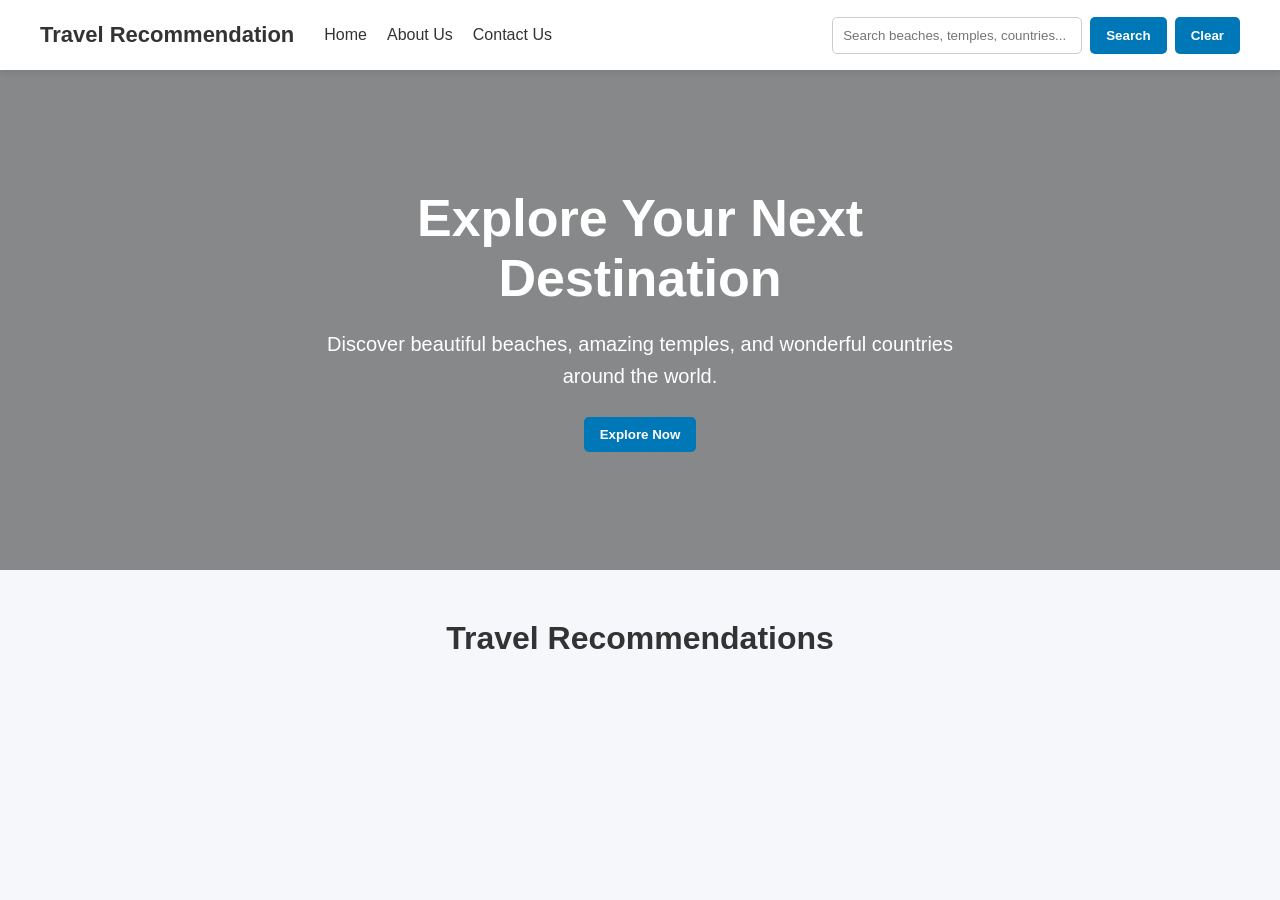
<file: index.html>
<!DOCTYPE html>
<html lang="en">
<head>
    <meta charset="UTF-8">
    <meta name="viewport" content="width=device-width, initial-scale=1.0">
    <title>Travel Recommendation</title>
    <link rel="stylesheet" href="style.css">
</head>

<body>

    <nav>
        <div class="logo">Travel Recommendation</div>

        <div class="nav-links">
            <a href="index.html">Home</a>
            <a href="about.html">About Us</a>
            <a href="contact.html">Contact Us</a>
        </div>

        <div class="search-box">
            <input
                type="text"
                id="searchInput"
                placeholder="Search beaches, temples, countries..."
            >

            <button id="searchBtn">Search</button>
            <button id="clearBtn">Clear</button>
        </div>
    </nav>

    <main>

        <section class="hero">
            <div class="hero-content">
                <h1>Explore Your Next Destination</h1>

                <p>
                    Discover beautiful beaches, amazing temples,
                    and wonderful countries around the world.
                </p>

                <button>Explore Now</button>
            </div>
        </section>

        <section class="recommendations">
            <h2>Travel Recommendations</h2>

            <div id="recommendationContainer">
                <!-- Recommendations will appear here -->
            </div>
        </section>

    </main>

    <script src="script.js"></script>

</body>
</html>
</file>
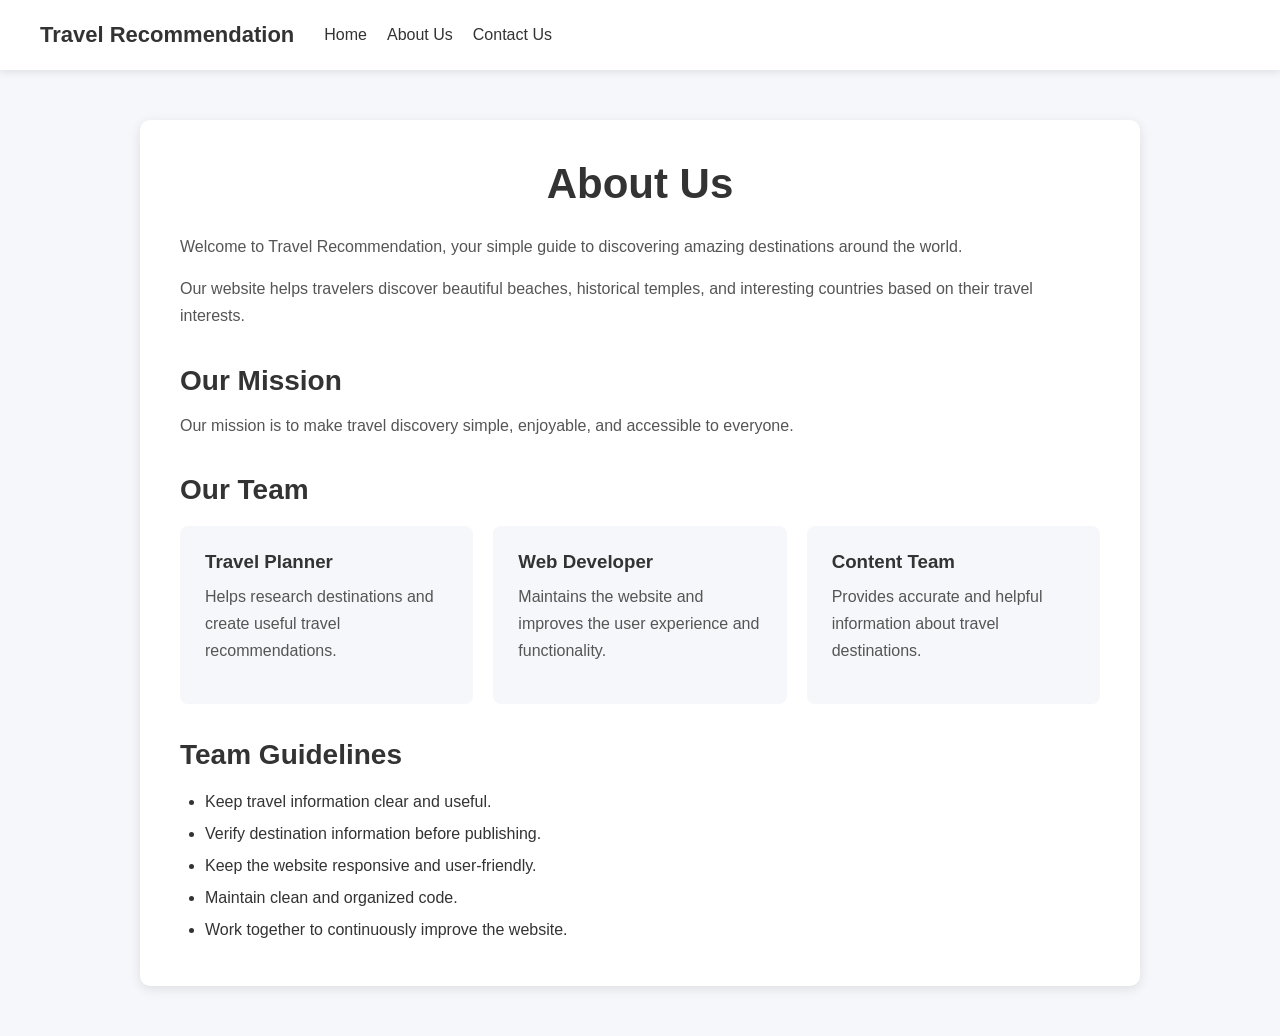
<file: about.html>
<!DOCTYPE html>
<html lang="en">

<head>
    <meta charset="UTF-8">
    <meta name="viewport" content="width=device-width, initial-scale=1.0">

    <title>About Us - Travel Recommendation</title>

    <link rel="stylesheet" href="style.css">
</head>

<body>

    <!-- Navigation -->
    <nav>

        <div class="logo">
            Travel Recommendation
        </div>

        <div class="nav-links">

            <a href="index.html">
                Home
            </a>

            <a href="about.html">
                About Us
            </a>

            <a href="contact.html">
                Contact Us
            </a>

        </div>

    </nav>


    <!-- About Section -->
    <main>

        <section class="about-section">

            <h1>About Us</h1>

            <p>
                Welcome to Travel Recommendation, your simple guide
                to discovering amazing destinations around the world.
            </p>

            <p>
                Our website helps travelers discover beautiful beaches,
                historical temples, and interesting countries based on
                their travel interests.
            </p>

            <h2>Our Mission</h2>

            <p>
                Our mission is to make travel discovery simple,
                enjoyable, and accessible to everyone.
            </p>

            <h2>Our Team</h2>

            <div class="team-container">

                <div class="team-card">

                    <h3>Travel Planner</h3>

                    <p>
                        Helps research destinations and create
                        useful travel recommendations.
                    </p>

                </div>


                <div class="team-card">

                    <h3>Web Developer</h3>

                    <p>
                        Maintains the website and improves the
                        user experience and functionality.
                    </p>

                </div>


                <div class="team-card">

                    <h3>Content Team</h3>

                    <p>
                        Provides accurate and helpful information
                        about travel destinations.
                    </p>

                </div>

            </div>


            <h2>Team Guidelines</h2>

            <ul class="team-guidelines">

                <li>
                    Keep travel information clear and useful.
                </li>

                <li>
                    Verify destination information before publishing.
                </li>

                <li>
                    Keep the website responsive and user-friendly.
                </li>

                <li>
                    Maintain clean and organized code.
                </li>

                <li>
                    Work together to continuously improve the website.
                </li>

            </ul>

        </section>

    </main>

</body>

</html>
</file>
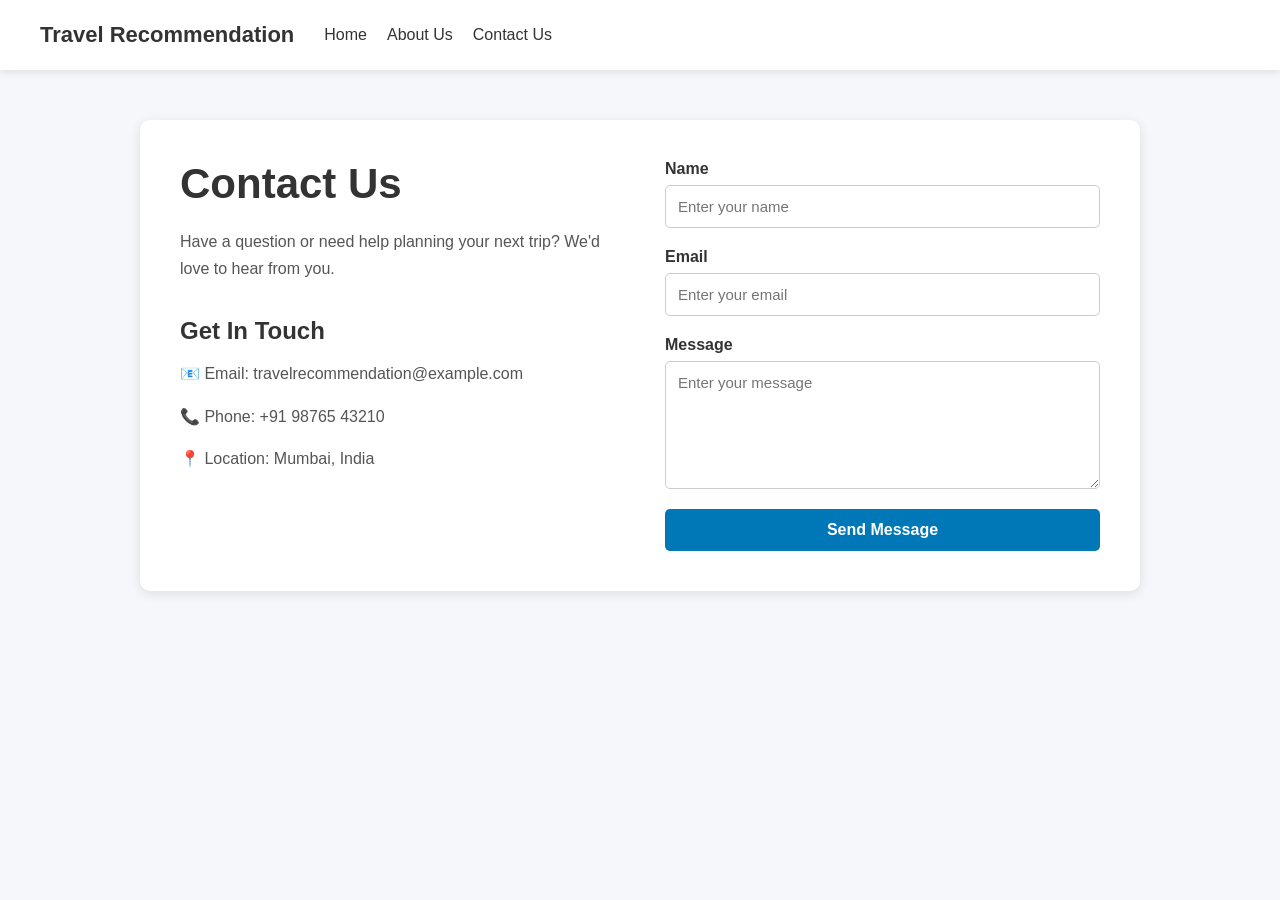
<file: contact.html>
<!DOCTYPE html>
<html lang="en">

<head>
    <meta charset="UTF-8">
    <meta name="viewport" content="width=device-width, initial-scale=1.0">

    <title>Contact Us - Travel Recommendation</title>

    <link rel="stylesheet" href="style.css">
</head>

<body>

    <!-- Navigation -->
    <nav>

        <div class="logo">
            Travel Recommendation
        </div>

        <div class="nav-links">

            <a href="index.html">
                Home
            </a>

            <a href="about.html">
                About Us
            </a>

            <a href="contact.html">
                Contact Us
            </a>

        </div>

    </nav>


    <!-- Contact Section -->
    <main>

        <section class="contact-section">

            <div class="contact-info">

                <h1>Contact Us</h1>

                <p>
                    Have a question or need help planning your next trip?
                    We'd love to hear from you.
                </p>

                <h2>Get In Touch</h2>

                <p>
                    📧 Email: travelrecommendation@example.com
                </p>

                <p>
                    📞 Phone: +91 98765 43210
                </p>

                <p>
                    📍 Location: Mumbai, India
                </p>

            </div>


            <!-- Contact Form -->
            <form
                class="contact-form"
                action="mailto:travelrecommendation@example.com"
                method="post"
                enctype="text/plain"
            >

                <label for="name">
                    Name
                </label>

                <input
                    type="text"
                    id="name"
                    name="name"
                    placeholder="Enter your name"
                    required
                >


                <label for="email">
                    Email
                </label>

                <input
                    type="email"
                    id="email"
                    name="email"
                    placeholder="Enter your email"
                    required
                >


                <label for="message">
                    Message
                </label>

                <textarea
                    id="message"
                    name="message"
                    rows="6"
                    placeholder="Enter your message"
                    required
                ></textarea>


                <button type="submit">
                    Send Message
                </button>

            </form>

        </section>

    </main>

</body>

</html>
</file>
<file: style.css>
* {
    margin: 0;
    padding: 0;
    box-sizing: border-box;
}

body {
    font-family: Arial, sans-serif;
    background-color: #f5f7fa;
    color: #333;
}

/* Navbar */
nav {
    height: 70px;
    background-color: #ffffff;
    display: flex;
    align-items: center;
    padding: 0 40px;
    gap: 30px;
    box-shadow: 0 2px 8px rgba(0, 0, 0, 0.1);
}

.logo {
    font-size: 22px;
    font-weight: bold;
    white-space: nowrap;
}

.nav-links {
    display: flex;
    gap: 20px;
}

.nav-links a {
    text-decoration: none;
    color: #333;
    font-weight: 500;
}

.nav-links a:hover {
    color: #0077b6;
}

/* Search */
.search-box {
    margin-left: auto;
    display: flex;
    gap: 8px;
}

.search-box input {
    width: 250px;
    padding: 10px;
    border: 1px solid #ccc;
    border-radius: 5px;
    outline: none;
}

.search-box button,
.hero button {
    padding: 10px 16px;
    border: none;
    border-radius: 5px;
    cursor: pointer;
    background-color: #0077b6;
    color: white;
    font-weight: bold;
}

.search-box button:hover,
.hero button:hover {
    background-color: #005f8f;
}

/* Hero Section */
.hero {
    min-height: 500px;
    display: flex;
    align-items: center;
    justify-content: center;
    text-align: center;
    background: linear-gradient(
        rgba(0, 0, 0, 0.45),
        rgba(0, 0, 0, 0.45)
    ),
    url("https://images.unsplash.com/photo-1507525428034-b723cf961d3e")
    center/cover;
}

.hero-content {
    color: white;
    max-width: 700px;
    padding: 30px;
}

.hero h1 {
    font-size: 52px;
    margin-bottom: 20px;
}

.hero p {
    font-size: 20px;
    line-height: 1.6;
    margin-bottom: 25px;
}

/* Recommendations */
.recommendations {
    padding: 50px 40px;
}

.recommendations h2 {
    text-align: center;
    margin-bottom: 30px;
    font-size: 32px;
}

#recommendationContainer {
    display: grid;
    grid-template-columns: repeat(auto-fit, minmax(280px, 1fr));
    gap: 25px;
}

/* Recommendation Cards */
.recommendation-card {
    background-color: white;
    border-radius: 10px;
    overflow: hidden;
    box-shadow: 0 3px 12px rgba(0, 0, 0, 0.12);
}

.recommendation-card img {
    width: 100%;
    height: 220px;
    object-fit: cover;
}

.recommendation-content {
    padding: 20px;
}

.recommendation-content h3 {
    font-size: 24px;
    margin-bottom: 10px;
}

.recommendation-content p {
    line-height: 1.5;
    color: #666;
}

/* Mobile Responsive */
@media (max-width: 900px) {

    nav {
        height: auto;
        flex-direction: column;
        padding: 20px;
        gap: 15px;
    }

    .search-box {
        margin-left: 0;
        width: 100%;
        justify-content: center;
        flex-wrap: wrap;
    }

    .search-box input {
        width: 100%;
    }

    .hero h1 {
        font-size: 38px;
    }

    .hero p {
        font-size: 18px;
    }
}

/* About Page */

.about-section {
    max-width: 1000px;
    margin: 50px auto;
    padding: 40px;
    background-color: white;
    border-radius: 10px;
    box-shadow: 0 3px 12px rgba(0, 0, 0, 0.1);
}

.about-section h1 {
    font-size: 42px;
    margin-bottom: 25px;
    text-align: center;
}

.about-section h2 {
    margin-top: 35px;
    margin-bottom: 15px;
    font-size: 28px;
}

.about-section p {
    line-height: 1.7;
    margin-bottom: 15px;
    color: #555;
}

.team-container {
    display: grid;
    grid-template-columns: repeat(3, 1fr);
    gap: 20px;
    margin-top: 20px;
}

.team-card {
    padding: 25px;
    background-color: #f5f7fa;
    border-radius: 8px;
}

.team-card h3 {
    margin-bottom: 10px;
}

.team-guidelines {
    padding-left: 25px;
    line-height: 2;
}

@media (max-width: 700px) {

    .team-container {
        grid-template-columns: 1fr;
    }

    .about-section {
        margin: 20px;
        padding: 25px;
    }

}

/* Contact Page */

.contact-section {
    max-width: 1000px;
    margin: 50px auto;
    padding: 40px;
    background-color: white;
    border-radius: 10px;
    box-shadow: 0 3px 12px rgba(0, 0, 0, 0.1);

    display: grid;
    grid-template-columns: 1fr 1fr;
    gap: 50px;
}

.contact-info h1 {
    font-size: 42px;
    margin-bottom: 20px;
}

.contact-info h2 {
    margin-top: 35px;
    margin-bottom: 15px;
}

.contact-info p {
    line-height: 1.7;
    margin-bottom: 15px;
    color: #555;
}


/* Contact Form */

.contact-form {
    display: flex;
    flex-direction: column;
}

.contact-form label {
    margin-bottom: 7px;
    font-weight: bold;
}

.contact-form input,
.contact-form textarea {
    padding: 12px;
    margin-bottom: 20px;

    border: 1px solid #ccc;
    border-radius: 5px;

    font-family: Arial, sans-serif;
    font-size: 15px;

    outline: none;
}

.contact-form input:focus,
.contact-form textarea:focus {
    border-color: #0077b6;
}

.contact-form button {
    padding: 12px;

    border: none;
    border-radius: 5px;

    background-color: #0077b6;
    color: white;

    font-size: 16px;
    font-weight: bold;

    cursor: pointer;
}

.contact-form button:hover {
    background-color: #005f8f;
}


/* Mobile Contact Page */

@media (max-width: 700px) {

    .contact-section {
        grid-template-columns: 1fr;
        margin: 20px;
        padding: 25px;
    }

}
</file>
